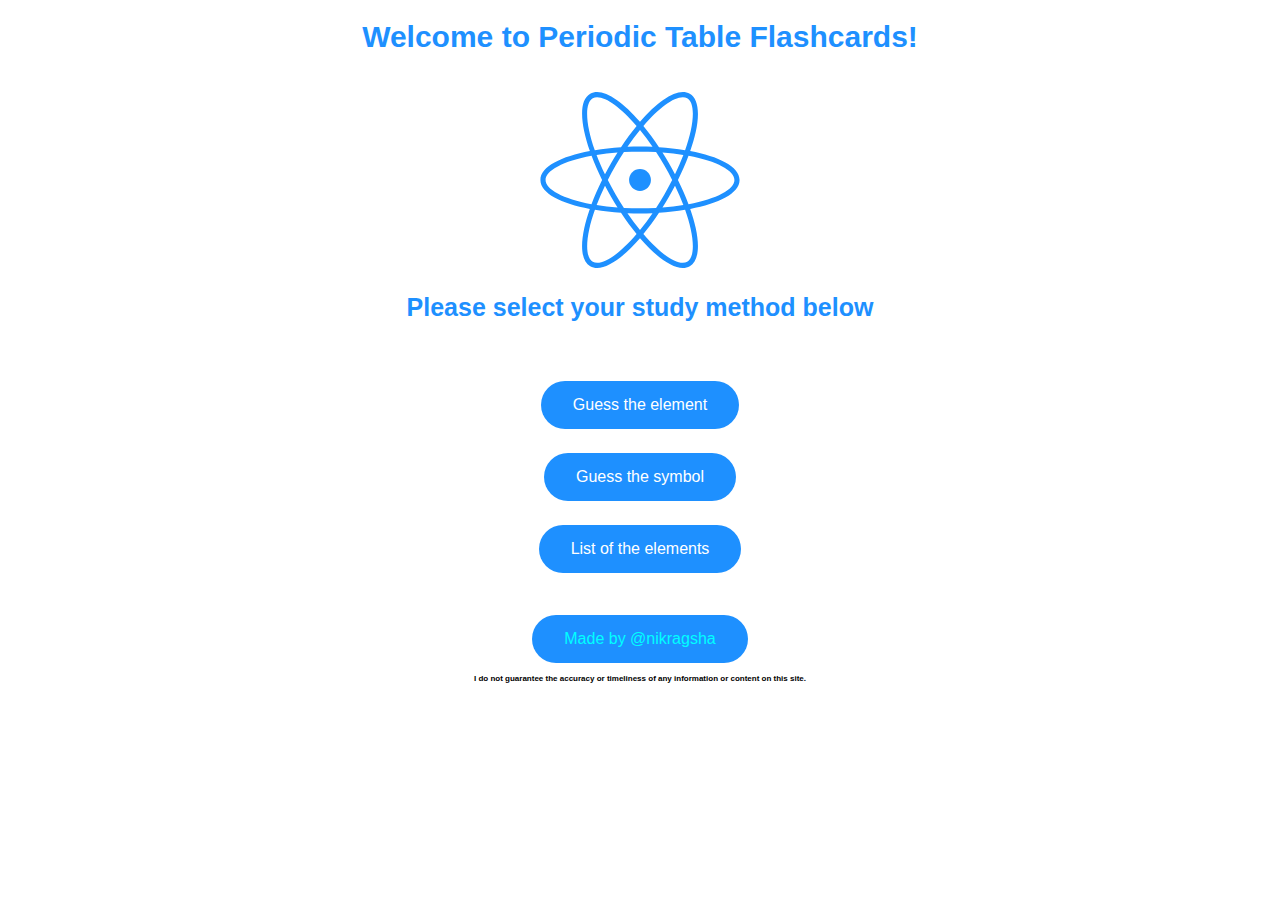
<file: index.html>
<!DOCTYPE html>
<html>
<head>

<title>Periodic Table - Flashcards</title>
<meta name="viewport" content="width=device-width, initial-scale=1">
<link rel="stylesheet" href="style.css">

</head>
<body>
  
<center>

<h1>Welcome to Periodic Table Flashcards!</h1>
<br>
<img src="atom.svg" alt="Atom" width="200" height="176">
<br>
<h2>Please select your study method below</h2>
<br>
<p><a href="/PeriodicTableFlashcards/symbol.html">Guess the element</a></p>
<p><a href="/PeriodicTableFlashcards/element.html">Guess the symbol</a></p>
<p><a href="/PeriodicTableFlashcards/list.html">List of the elements</a></p>

<br>
<a href="https://github.com/nikragsha" style="color:#00FFFF;">Made by @nikragsha</a>
<br>
<h7><b>I do not guarantee the accuracy or timeliness of any information or content on this site.</b></h7>
</center>
</body>
</html>
</file>
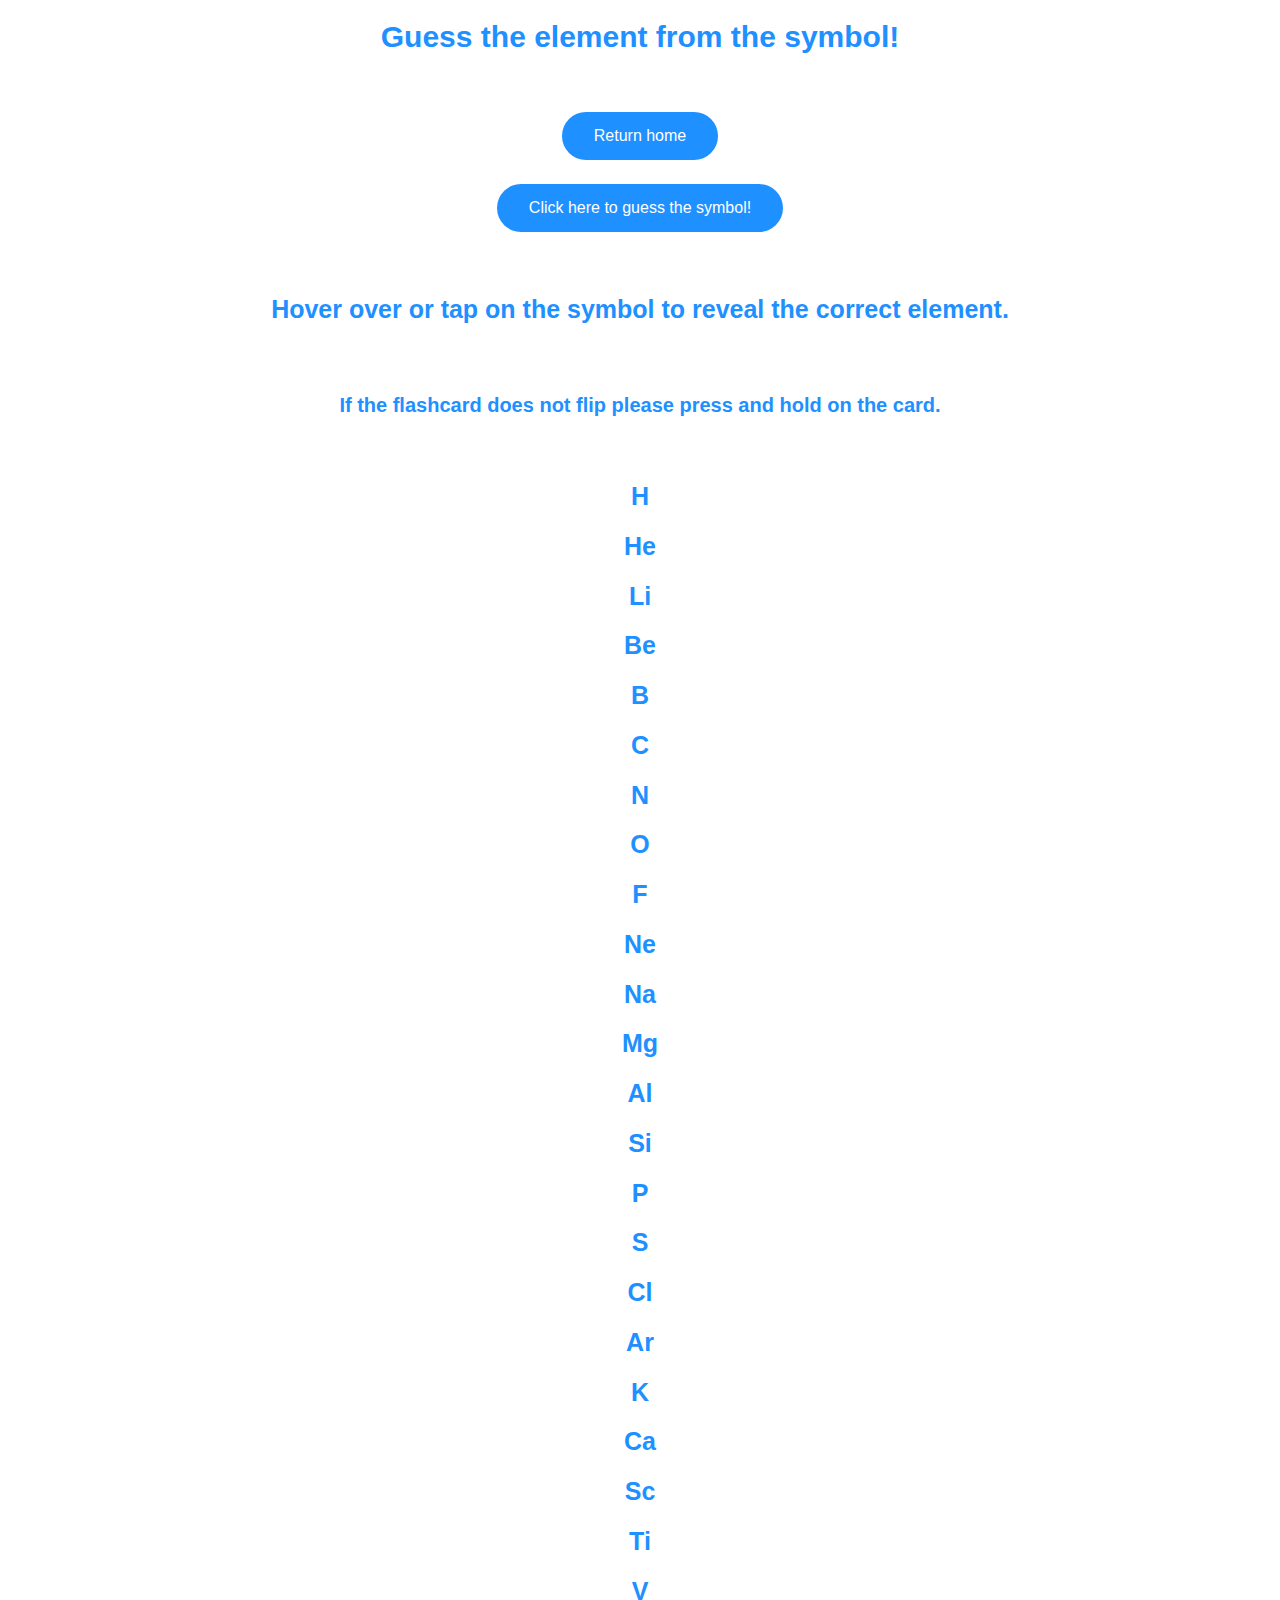
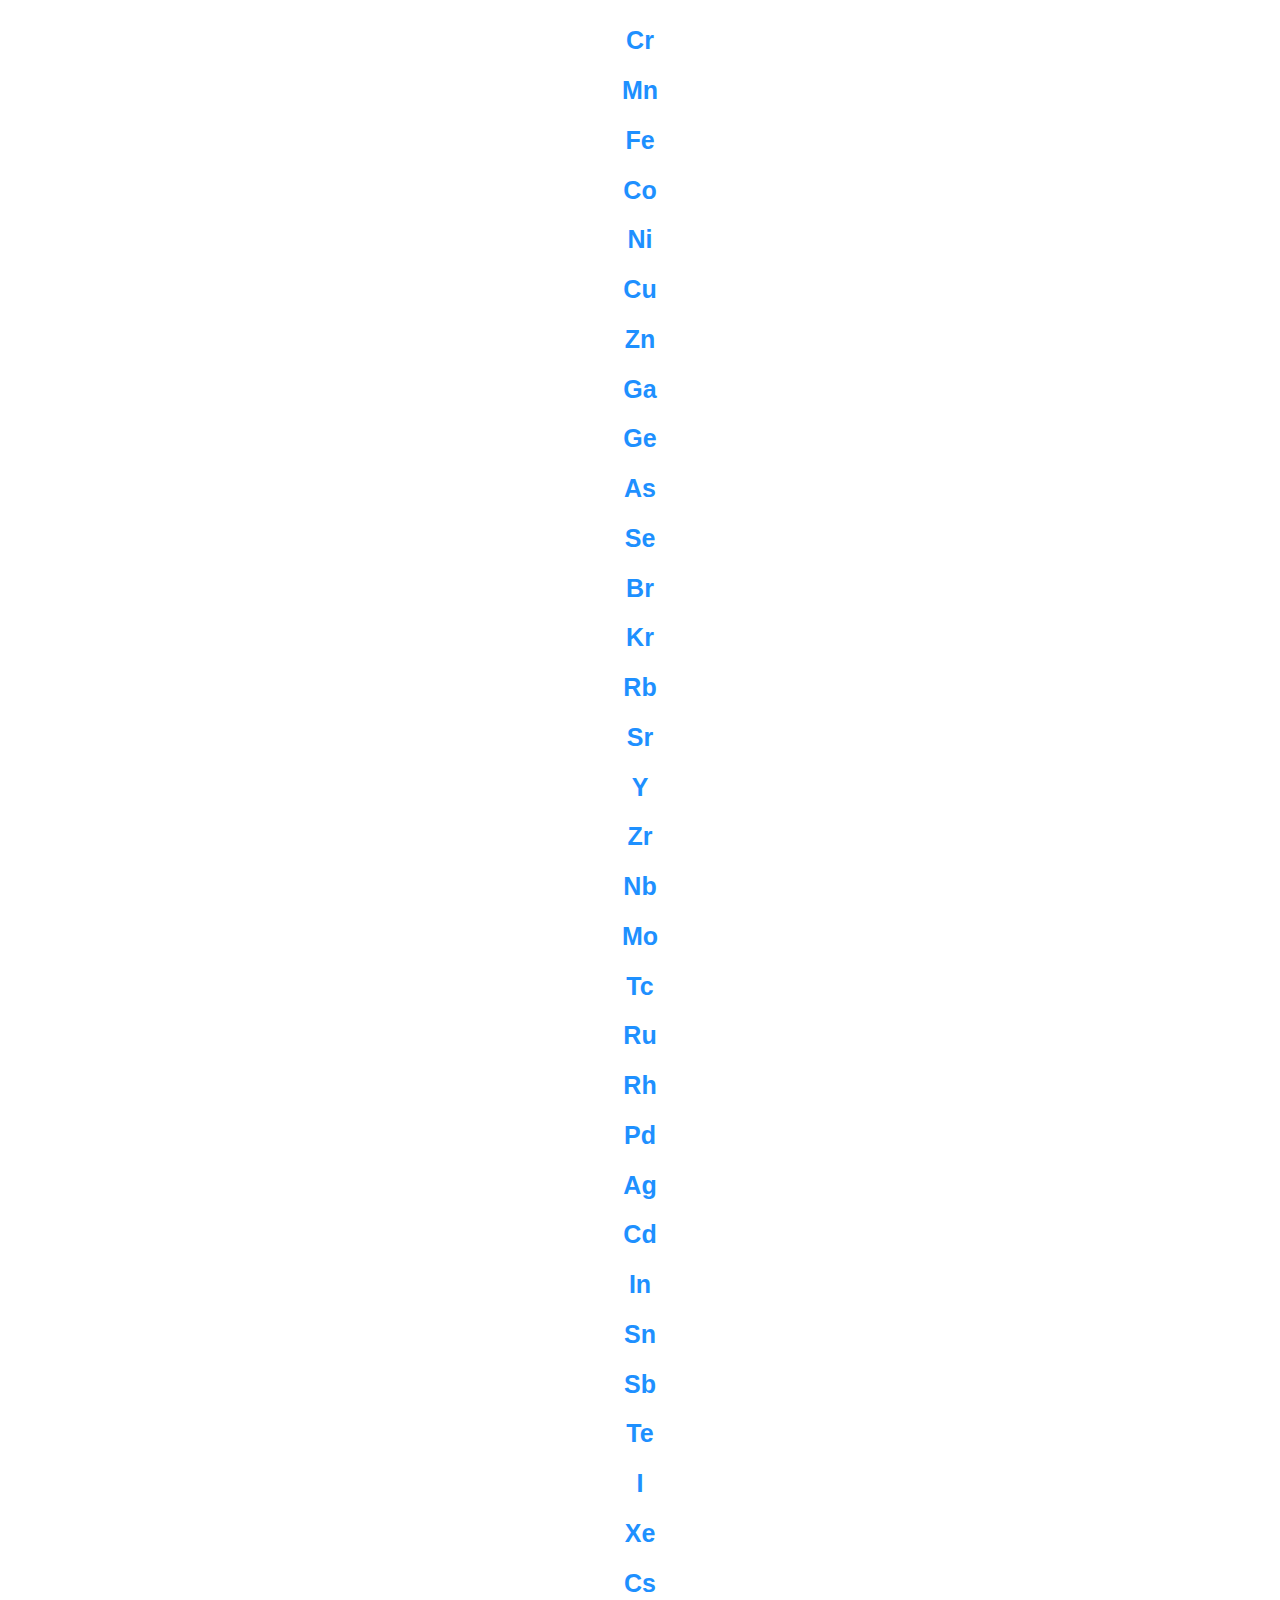
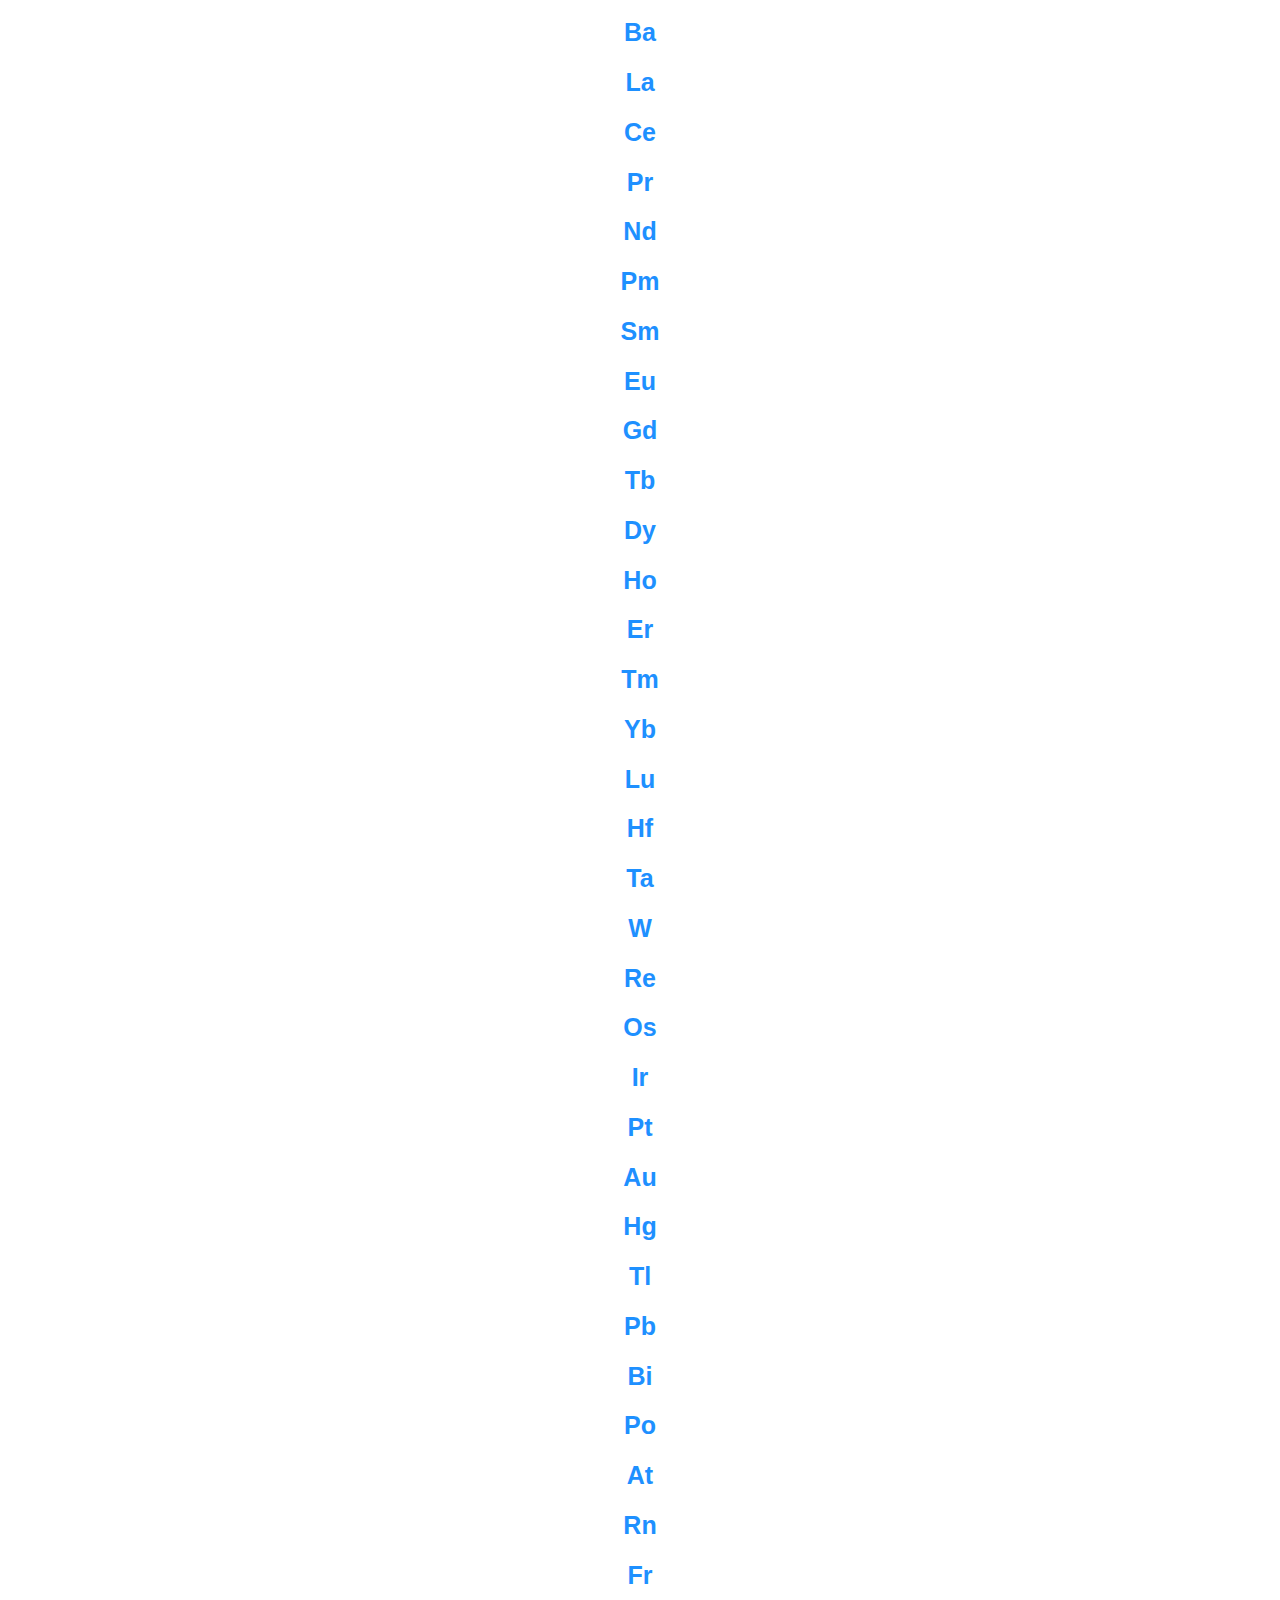
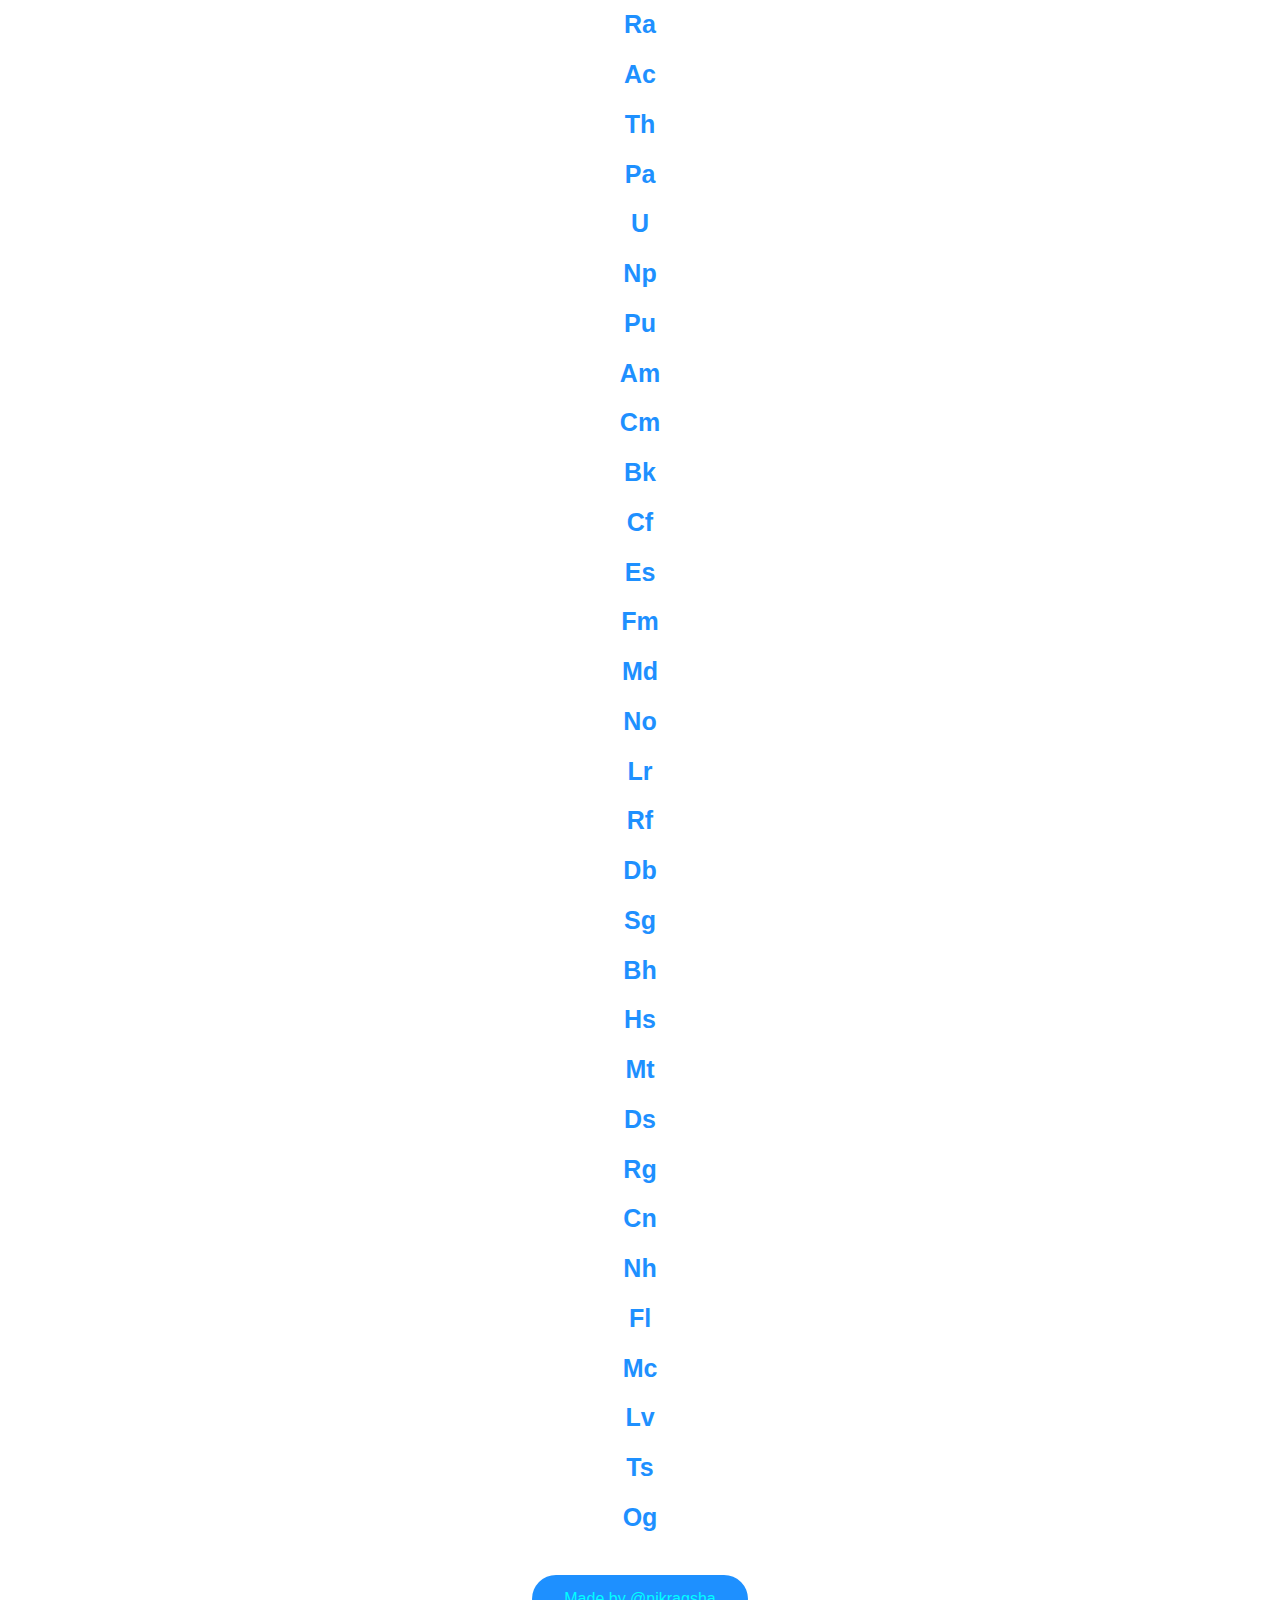
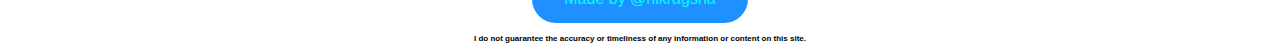
<file: element.html>
<!DOCTYPE html>
<html>
<head>

<title>Periodic Table - Flashcards</title>
<meta name="viewport" content="width=device-width, initial-scale=1">
<link rel="stylesheet" href="style.css">

</head>
<body>
<center>

<h1>Guess the element from the symbol!</h1>
<br>
<p><a href="/PeriodicTableFlashcards/index.html">Return home</a></p>
<p><a href="/PeriodicTableFlashcards/symbol.html">Click here to guess the symbol!</a></p>
<br>
<h3>Hover over or tap on the symbol to reveal the correct element.</h3>
<br>
<h4>If the flashcard does not flip please press and hold on the card.</h4>
<br>
<div class="container">
    <h2>H<h2>
    <div class="overlay">
      <div class="text">Hydrogen</div>
    </div>
   </div>
  
   <div class="container">
    <h2>He<h2>
    <div class="overlay">
      <div class="text">Helium</div>
    </div>
   </div>
  
   <div class="container">
    <h2>Li<h2>
    <div class="overlay">
      <div class="text">Lithium</div>
    </div>
   </div>
  
   <div class="container">
    <h2>Be<h2>
    <div class="overlay">
      <div class="text">Beryllium</div>
    </div>
   </div>
  
   <div class="container">
    <h2>B<h2>
    <div class="overlay">
      <div class="text">Boron</div>
    </div>
   </div>
  
   <div class="container">
    <h2>C<h2>
    <div class="overlay">
      <div class="text">Carbon</div>
    </div>
   </div>
  
   <div class="container">
    <h2>N<h2>
    <div class="overlay">
      <div class="text">Nitrogen</div>
    </div>
   </div>
  
   <div class="container">
    <h2>O<h2>
    <div class="overlay">
      <div class="text">Oxygen</div>
    </div>
   </div>
  
   <div class="container">
    <h2>F<h2>
    <div class="overlay">
      <div class="text">Fluorine</div>
    </div>
   </div>
  
   <div class="container">
    <h2>Ne<h2>
    <div class="overlay">
      <div class="text">Neon</div>
    </div>
   </div>
  
   <div class="container">
    <h2>Na<h2>
    <div class="overlay">
      <div class="text">Sodium</div>
    </div>
   </div>
  
   <div class="container">
    <h2>Mg<h2>
    <div class="overlay">
      <div class="text">Magnesium</div>
    </div>
   </div>
  
   <div class="container">
    <h2>Al<h2>
    <div class="overlay">
      <div class="text">Aluminum</div>
    </div>
   </div>
  
   <div class="container">
    <h2>Si<h2>
    <div class="overlay">
      <div class="text">Silicon</div>
    </div>
   </div>
  
   <div class="container">
    <h2>P<h2>
    <div class="overlay">
      <div class="text">Phosphorus</div>
    </div>
   </div>
  
   <div class="container">
    <h2>S<h2>
    <div class="overlay">
      <div class="text">Sulfur</div>
    </div>
   </div>

   <div class="container">
    <h2>Cl<h2>
    <div class="overlay">
      <div class="text">Chlorine</div>
    </div>
   </div>
  
   <div class="container">
    <h2>Ar<h2>
    <div class="overlay">
      <div class="text">Argon</div>
    </div>
   </div>
  
   <div class="container">
    <h2>K<h2>
    <div class="overlay">
      <div class="text">Potassium</div>
    </div>
   </div>
  
   <div class="container">
    <h2>Ca<h2>
    <div class="overlay">
      <div class="text">Calcium</div>
    </div>
   </div>
  
   <div class="container">
    <h2>Sc<h2>
    <div class="overlay">
      <div class="text">Scandium</div>
    </div>
   </div>
  
   <div class="container">
    <h2>Ti<h2>
    <div class="overlay">
      <div class="text">Titanium</div>
    </div>
   </div>
  
   <div class="container">
    <h2>V<h2>
    <div class="overlay">
      <div class="text">Vanadium</div>
    </div>
   </div>
  
   <div class="container">
    <h2>Cr<h2>
    <div class="overlay">
      <div class="text">Chromium</div>
    </div>
   </div>
  
   <div class="container">
    <h2>Mn<h2>
    <div class="overlay">
      <div class="text">Manganese</div>
    </div>
   </div>
  
   <div class="container">
    <h2>Fe<h2>
    <div class="overlay">
      <div class="text">Iron</div>
    </div>
   </div>
  
   <div class="container">
    <h2>Co<h2>
    <div class="overlay">
      <div class="text">Cobalt</div>
    </div>
   </div>
  
   <div class="container">
    <h2>Ni<h2>
    <div class="overlay">
      <div class="text">Nickel</div>
    </div>
   </div>
  
   <div class="container">
    <h2>Cu<h2>
    <div class="overlay">
      <div class="text">Copper</div>
    </div>
   </div>
  
   <div class="container">
    <h2>Zn<h2>
    <div class="overlay">
      <div class="text">Zinc</div>
    </div>
   </div>
  
   <div class="container">
    <h2>Ga<h2>
    <div class="overlay">
      <div class="text">Gallium</div>
    </div>
   </div>
  
   <div class="container">
    <h2>Ge<h2>
    <div class="overlay">
      <div class="text">Germanium</div>
    </div>
   </div>
  
   <div class="container">
    <h2>As<h2>
    <div class="overlay">
      <div class="text">Arsenic</div>
    </div>
   </div>
  
   <div class="container">
    <h2>Se<h2>
    <div class="overlay">
      <div class="text">Selenium</div>
    </div>
   </div>
  
   <div class="container">
    <h2>Br<h2>
    <div class="overlay">
      <div class="text">Bromine</div>
    </div>
   </div>
  
   <div class="container">
    <h2>Kr<h2>
    <div class="overlay">
      <div class="text">Krypton</div>
    </div>
   </div>
  
   <div class="container">
    <h2>Rb<h2>
    <div class="overlay">
      <div class="text">Rubidium</div>
    </div>
   </div>
  
   <div class="container">
    <h2>Sr<h2>
    <div class="overlay">
      <div class="text">Strontium</div>
    </div>
   </div>
  
   <div class="container">
    <h2>Y<h2>
    <div class="overlay">
      <div class="text">Yttrium</div>
    </div>
   </div>
  
   <div class="container">
    <h2>Zr<h2>
    <div class="overlay">
      <div class="text">Zirconium</div>
    </div>
   </div>
  
   <div class="container">
    <h2>Nb<h2>
    <div class="overlay">
      <div class="text">Niobium</div>
    </div>
   </div>
  
   <div class="container">
    <h2>Mo<h2>
    <div class="overlay">
      <div class="text">Molybdenum</div>
    </div>
   </div>
  
   <div class="container">
    <h2>Tc<h2>
    <div class="overlay">
      <div class="text">Technetium</div>
    </div>
   </div>
  
   <div class="container">
    <h2>Ru<h2>
    <div class="overlay">
      <div class="text">Ruthenium</div>
    </div>
   </div>
  
   <div class="container">
    <h2>Rh<h2>
    <div class="overlay">
      <div class="text">Rhodium</div>
    </div>
   </div>
  
   <div class="container">
    <h2>Pd<h2>
    <div class="overlay">
      <div class="text">Palladium</div>
    </div>
   </div>
  
   <div class="container">
    <h2>Ag<h2>
    <div class="overlay">
      <div class="text">Silver</div>
    </div>
   </div>
  
   <div class="container">
    <h2>Cd<h2>
    <div class="overlay">
      <div class="text">Cadmium</div>
    </div>
   </div>
  
   <div class="container">
    <h2>In<h2>
    <div class="overlay">
      <div class="text">Indium</div>
    </div>
   </div>
  
   <div class="container">
    <h2>Sn<h2>
    <div class="overlay">
      <div class="text">Tin</div>
    </div>
   </div>
  
   <div class="container">
    <h2>Sb<h2>
    <div class="overlay">
      <div class="text">Antimony</div>
    </div>
   </div>
  
   <div class="container">
    <h2>Te<h2>
    <div class="overlay">
      <div class="text">Tellurium</div>
    </div>
   </div>
  
   <div class="container">
    <h2>I<h2>
    <div class="overlay">
      <div class="text">Iodine</div>
    </div>
   </div>
  
   <div class="container">
    <h2>Xe<h2>
    <div class="overlay">
      <div class="text">Xenon</div>
    </div>
   </div>
  
   <div class="container">
    <h2>Cs<h2>
    <div class="overlay">
      <div class="text">Cesium</div>
    </div>
   </div>
  
   <div class="container">
    <h2>Ba<h2>
    <div class="overlay">
      <div class="text">Barium</div>
    </div>
   </div>
  
   <div class="container">
    <h2>La<h2>
    <div class="overlay">
      <div class="text">Lanthanum</div>
    </div>
   </div>
  
   <div class="container">
    <h2>Ce<h2>
    <div class="overlay">
      <div class="text">Cerium</div>
    </div>
   </div>
  
   <div class="container">
    <h2>Pr<h2>
    <div class="overlay">
      <div class="text">Praseodymium</div>
    </div>
   </div>
  
   <div class="container">
    <h2>Nd<h2>
    <div class="overlay">
      <div class="text">Neodymium</div>
    </div>
   </div>
  
   <div class="container">
    <h2>Pm<h2>
    <div class="overlay">
      <div class="text">Promethium</div>
    </div>
   </div>
  
   <div class="container">
    <h2>Sm<h2>
    <div class="overlay">
      <div class="text">Samarium</div>
    </div>
   </div>
  
   <div class="container">
    <h2>Eu<h2>
    <div class="overlay">
      <div class="text">Europium</div>
    </div>
   </div>
  
   <div class="container">
    <h2>Gd<h2>
    <div class="overlay">
      <div class="text">Gadolinium</div>
    </div>
   </div>
  
   <div class="container">
    <h2>Tb<h2>
    <div class="overlay">
      <div class="text">Terbium</div>
    </div>
   </div>
  
   <div class="container">
    <h2>Dy<h2>
    <div class="overlay">
      <div class="text">Dysprosium</div>
    </div>
   </div>
  
   <div class="container">
    <h2>Ho<h2>
    <div class="overlay">
      <div class="text">Holmium</div>
    </div>
   </div>
  
   <div class="container">
    <h2>Er<h2>
    <div class="overlay">
      <div class="text">Erbium</div>
    </div>
   </div>
  
   <div class="container">
    <h2>Tm<h2>
    <div class="overlay">
      <div class="text">Thulium</div>
    </div>
   </div>
  
   <div class="container">
    <h2>Yb<h2>
    <div class="overlay">
      <div class="text">Ytterbium</div>
    </div>
   </div>
  
   <div class="container">
    <h2>Lu<h2>
    <div class="overlay">
      <div class="text">Lutetium</div>
    </div>
   </div>
  
   <div class="container">
    <h2>Hf<h2>
    <div class="overlay">
      <div class="text">Hafnium</div>
    </div>
   </div>
  
   <div class="container">
    <h2>Ta<h2>
    <div class="overlay">
      <div class="text">Tantalum</div>
    </div>
   </div>
  
   <div class="container">
    <h2>W<h2>
    <div class="overlay">
      <div class="text">Tungsten</div>
    </div>
   </div>
  
   <div class="container">
    <h2>Re<h2>
    <div class="overlay">
      <div class="text">Rhenium</div>
    </div>
   </div>
  
   <div class="container">
    <h2>Os<h2>
    <div class="overlay">
      <div class="text">Osmium</div>
    </div>
   </div>
  
   <div class="container">
    <h2>Ir<h2>
    <div class="overlay">
      <div class="text">Iridium</div>
    </div>
   </div>
  
   <div class="container">
    <h2>Pt<h2>
    <div class="overlay">
      <div class="text">Platinum</div>
    </div>
   </div>
  
   <div class="container">
    <h2>Au<h2>
    <div class="overlay">
      <div class="text">Gold</div>
    </div>
   </div>
  
   <div class="container">
    <h2>Hg<h2>
    <div class="overlay">
      <div class="text">Mercury</div>
    </div>
   </div>
  
   <div class="container">
    <h2>Tl<h2>
    <div class="overlay">
      <div class="text">Thallium</div>
    </div>
   </div>
  
   <div class="container">
    <h2>Pb<h2>
    <div class="overlay">
      <div class="text">Lead</div>
    </div>
   </div>
  
   <div class="container">
    <h2>Bi<h2>
    <div class="overlay">
      <div class="text">Bismuth</div>
    </div>
   </div>
  
   <div class="container">
    <h2>Po<h2>
    <div class="overlay">
      <div class="text">Polonium</div>
    </div>
   </div>
  
   <div class="container">
    <h2>At<h2>
    <div class="overlay">
      <div class="text">Astatine</div>
    </div>
   </div>
  
   <div class="container">
    <h2>Rn<h2>
    <div class="overlay">
      <div class="text">Radon</div>
    </div>
   </div>
  
   <div class="container">
    <h2>Fr<h2>
    <div class="overlay">
      <div class="text">Francium</div>
    </div>
   </div>
  
   <div class="container">
    <h2>Ra<h2>
    <div class="overlay">
      <div class="text">Radium</div>
    </div>
   </div>
  
   <div class="container">
    <h2>Ac<h2>
    <div class="overlay">
      <div class="text">Actinium</div>
    </div>
   </div>
  
   <div class="container">
    <h2>Th<h2>
    <div class="overlay">
      <div class="text">Thorium</div>
    </div>
   </div>
  
   <div class="container">
    <h2>Pa<h2>
    <div class="overlay">
      <div class="text">Protactinium</div>
    </div>
   </div>
  
   <div class="container">
    <h2>U<h2>
    <div class="overlay">
      <div class="text">Uranium</div>
    </div>
   </div>
  
   <div class="container">
    <h2>Np<h2>
    <div class="overlay">
      <div class="text">Neptunium</div>
    </div>
   </div>
  
   <div class="container">
    <h2>Pu<h2>
    <div class="overlay">
      <div class="text">Plutonium</div>
    </div>
   </div>
  
   <div class="container">
    <h2>Am<h2>
    <div class="overlay">
      <div class="text">Americium</div>
    </div>
   </div>
  
   <div class="container">
    <h2>Cm<h2>
    <div class="overlay">
      <div class="text">Curium</div>
    </div>
   </div>
  
   <div class="container">
    <h2>Bk<h2>
    <div class="overlay">
      <div class="text">Berkelium</div>
    </div>
   </div>
  
   <div class="container">
    <h2>Cf<h2>
    <div class="overlay">
      <div class="text">Californium</div>
    </div>
   </div>
  
   <div class="container">
    <h2>Es<h2>
    <div class="overlay">
      <div class="text">Einsteinium</div>
    </div>
   </div>
  
   <div class="container">
    <h2>Fm<h2>
    <div class="overlay">
      <div class="text">Fermium</div>
    </div>
   </div>
  
   <div class="container">
    <h2>Md<h2>
    <div class="overlay">
      <div class="text">Mendelevium</div>
    </div>
   </div>
  
   <div class="container">
    <h2>No<h2>
    <div class="overlay">
      <div class="text">Nobelium</div>
    </div>
   </div>
  
   <div class="container">
    <h2>Lr<h2>
    <div class="overlay">
      <div class="text">Lawrencium</div>
    </div>
   </div>
  
   <div class="container">
    <h2>Rf<h2>
    <div class="overlay">
      <div class="text">Rutherfordium</div>
    </div>
   </div>
  
   <div class="container">
    <h2>Db<h2>
    <div class="overlay">
      <div class="text">Dubnium</div>
    </div>
   </div>
  
   <div class="container">
    <h2>Sg<h2>
    <div class="overlay">
      <div class="text">Seaborgium</div>
    </div>
   </div>
  
   <div class="container">
    <h2>Bh<h2>
    <div class="overlay">
      <div class="text">Bohrium</div>
    </div>
   </div>
  
   <div class="container">
    <h2>Hs<h2>
    <div class="overlay">
      <div class="text">Hassium</div>
    </div>
   </div>
  
   <div class="container">
    <h2>Mt<h2>
    <div class="overlay">
      <div class="text">Meitnerium</div>
    </div>
   </div>
  
   <div class="container">
    <h2>Ds<h2>
    <div class="overlay">
      <div class="text">Darmstadtium</div>
    </div>
   </div>
  
   <div class="container">
    <h2>Rg<h2>
    <div class="overlay">
      <div class="text">Roentgenium
      </div>
    </div>
   </div>
  
   <div class="container">
    <h2>Cn<h2>
    <div class="overlay">
      <div class="text">Copernicium</div>
    </div>
   </div>
  
   <div class="container">
    <h2>Nh<h2>
    <div class="overlay">
      <div class="text">Nihonium</div>
    </div>
   </div>
  
   <div class="container">
    <h2>Fl<h2>
    <div class="overlay">
      <div class="text">Flerovium</div>
    </div>
   </div>
  
   <div class="container">
    <h2>Mc<h2>
    <div class="overlay">
      <div class="text">Moscovium</div>
    </div>
   </div>
  
   <div class="container">
    <h2>Lv<h2>
    <div class="overlay">
      <div class="text">Livermorium</div>
    </div>
   </div>
  
   <div class="container">
    <h2>Ts<h2>
    <div class="overlay">
      <div class="text">Tennessine</div>
    </div>
   </div>
  
   <div class="container">
    <h2>Og<h2>
    <div class="overlay">
      <div class="text">Oganesson</div>
    </div>
   </div>
  
<br>
<a href="https://github.com/nikragsha" style="color:#00FFFF;">Made by @nikragsha</a>
<br>
<h7><b>I do not guarantee the accuracy or timeliness of any information or content on this site.</b></h7>
</center>
</body>
</html>
</file>
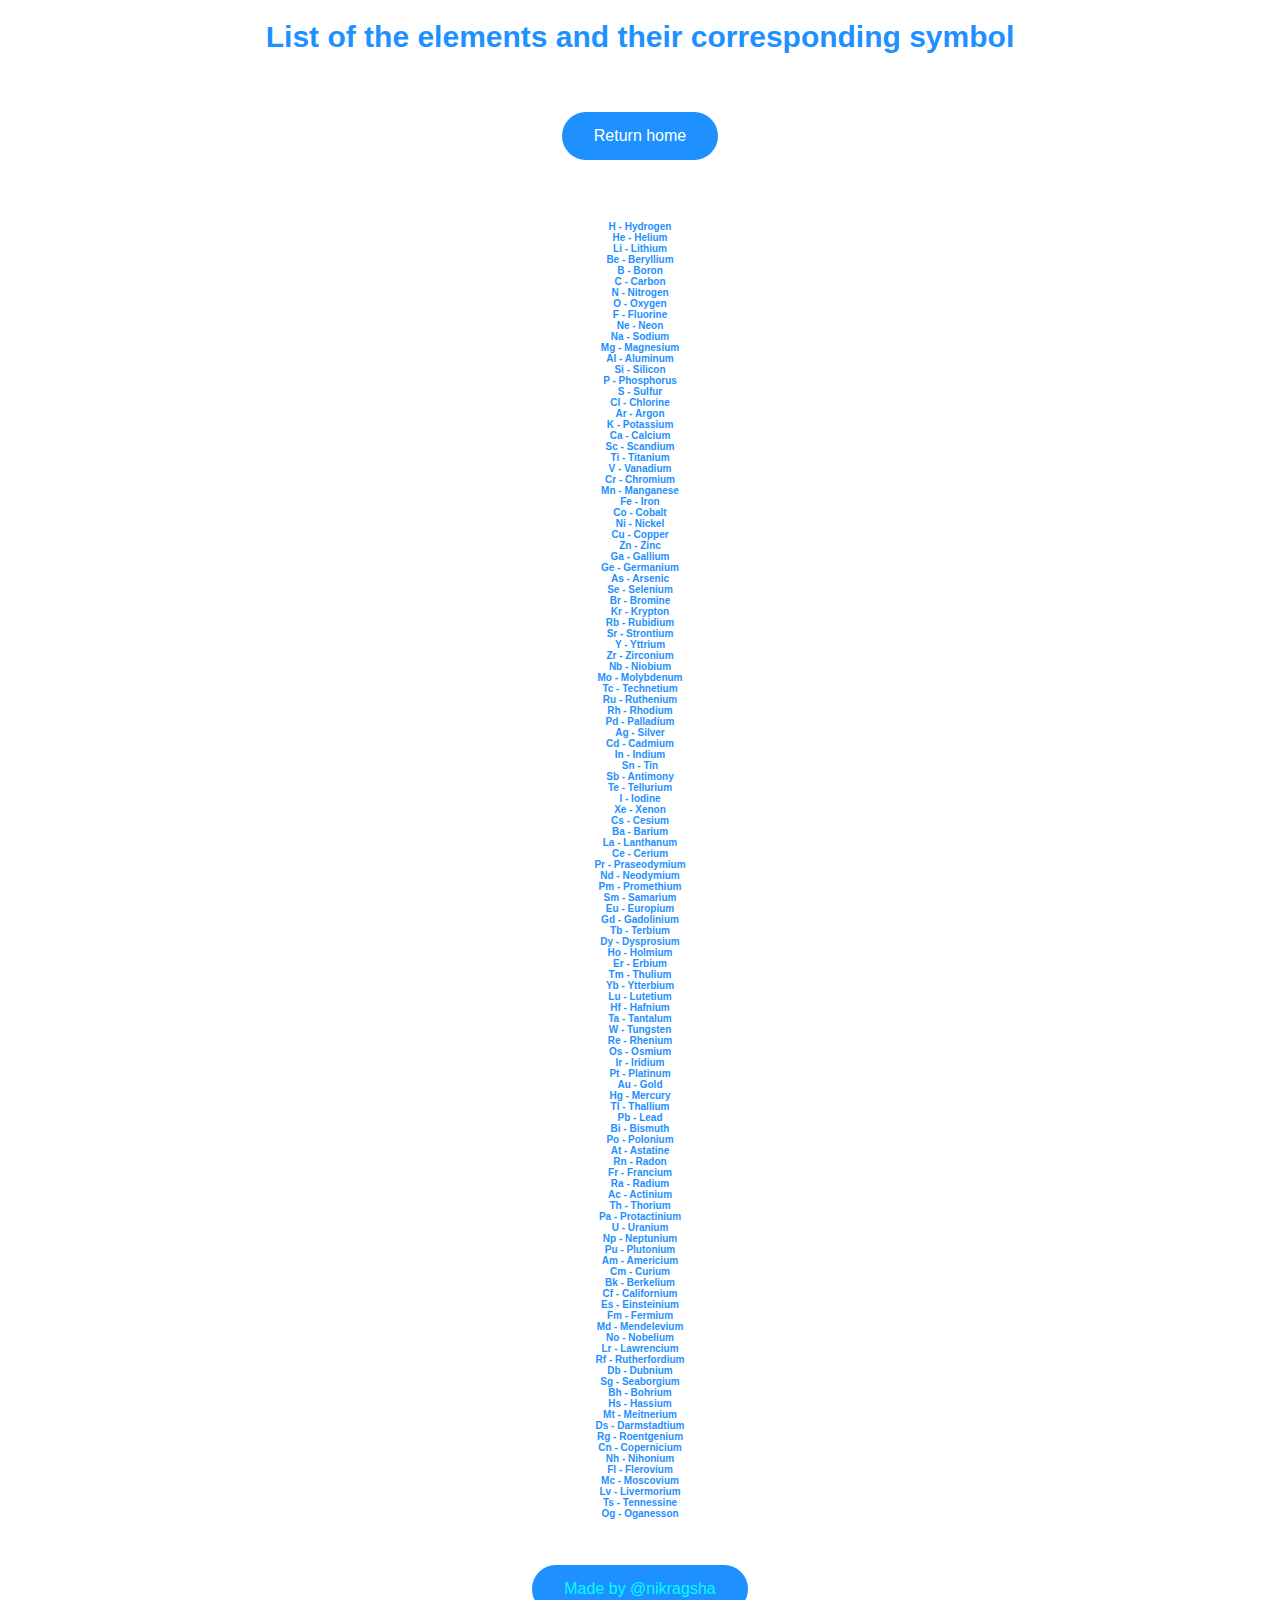
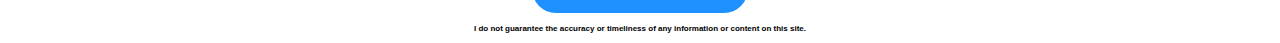
<file: list.html>
<!DOCTYPE html>
<html>
<head>

<title>Periodic Table - Flashcards</title>
<meta name="viewport" content="width=device-width, initial-scale=1">
<link rel="stylesheet" href="style.css">

</head>
<body>
<center>

<h1>List of the elements and their corresponding symbol</h1>
<br>
<p><a href="/PeriodicTableFlashcards/index.html">Return home</a></p>
<br>
<h6>
    H - Hydrogen
    <br>
    He - Helium
    <br>
    Li - Lithium
    <br>
    Be - Beryllium
    <br>
    B - Boron
    <br>
    C - Carbon
    <br>
    N - Nitrogen
    <br>
    O - Oxygen
    <br>
    F - Fluorine
    <br>
    Ne - Neon
    <br>
    Na - Sodium
    <br>
    Mg - Magnesium
    <br>
    Al - Aluminum
    <br>
    Si - Silicon
    <br>
    P - Phosphorus
    <br>
    S - Sulfur
    <br>
    Cl - Chlorine
    <br>
    Ar - Argon
    <br>
    K - Potassium
    <br>
    Ca - Calcium
    <br>
    Sc - Scandium
    <br>
    Ti - Titanium
    <br>
    V - Vanadium
    <br>
    Cr - Chromium
    <br>
    Mn - Manganese
    <br>
    Fe - Iron
    <br>
    Co - Cobalt
    <br>
    Ni - Nickel
    <br>
    Cu - Copper
    <br>
    Zn - Zinc
    <br>
    Ga - Gallium
    <br>
    Ge - Germanium
    <br>
    As - Arsenic
    <br>
    Se - Selenium
    <br>
    Br - Bromine
    <br>
    Kr - Krypton
    <br>
    Rb - Rubidium
    <br>
    Sr - Strontium
    <br>
    Y - Yttrium
    <br>
    Zr - Zirconium
    <br>
    Nb - Niobium
    <br>
    Mo - Molybdenum
    <br>
    Tc - Technetium
    <br>
    Ru - Ruthenium
    <br>
    Rh - Rhodium
    <br>
    Pd - Palladium
    <br>
    Ag - Silver
    <br>
    Cd - Cadmium
    <br>
    In - Indium
    <br>
    Sn - Tin
    <br>
    Sb - Antimony
    <br>
    Te - Tellurium
    <br>
    I - Iodine
    <br>
    Xe - Xenon
    <br>
    Cs - Cesium
    <br>
    Ba - Barium
    <br>
    La - Lanthanum
    <br>
    Ce - Cerium
    <br>
    Pr - Praseodymium
    <br>
    Nd - Neodymium
    <br>
    Pm - Promethium
    <br>
    Sm - Samarium
    <br>
    Eu - Europium
    <br>
    Gd - Gadolinium
    <br>
    Tb - Terbium
    <br>
    Dy - Dysprosium
    <br>
    Ho - Holmium
    <br>
    Er - Erbium
    <br>
    Tm - Thulium
    <br>
    Yb - Ytterbium
    <br>
    Lu - Lutetium
    <br>
    Hf - Hafnium
    <br>
    Ta - Tantalum
    <br>
    W - Tungsten
    <br>
    Re - Rhenium
    <br>
    Os - Osmium
    <br>
    Ir - Iridium
    <br>
    Pt - Platinum
    <br>
    Au - Gold
    <br>
    Hg - Mercury
    <br>
    Tl - Thallium
    <br>
    Pb - Lead
    <br>
    Bi - Bismuth
    <br>
    Po - Polonium
    <br>
    At - Astatine
    <br>
    Rn - Radon
    <br>
    Fr - Francium
    <br>
    Ra - Radium
    <br>
    Ac - Actinium
    <br>
    Th - Thorium
    <br>
    Pa - Protactinium
    <br>
    U - Uranium
    <br>
    Np - Neptunium
    <br>
    Pu - Plutonium
    <br>
    Am - Americium
    <br>
    Cm - Curium
    <br>
    Bk - Berkelium
    <br>
    Cf - Californium
    <br>
    Es - Einsteinium
    <br>
    Fm - Fermium
    <br>
    Md - Mendelevium
    <br>
    No - Nobelium
    <br>
    Lr - Lawrencium
    <br>
    Rf - Rutherfordium
    <br>
    Db - Dubnium
    <br>
    Sg - Seaborgium
    <br>
    Bh - Bohrium
    <br>
    Hs - Hassium
    <br>
    Mt - Meitnerium
    <br>
    Ds - Darmstadtium
    <br>
    Rg - Roentgenium
    <br>
    Cn - Copernicium
    <br>
    Nh - Nihonium
    <br>
    Fl - Flerovium
    <br>
    Mc - Moscovium
    <br>
    Lv - Livermorium
    <br>
    Ts - Tennessine
    <br>
    Og - Oganesson
</h6>

<br>
<a href="https://github.com/nikragsha" style="color:#00FFFF;">Made by @nikragsha</a>
<br>
<h7><b>I do not guarantee the accuracy or timeliness of any information or content on this site.</b></h7>
</center>
</body>
</html>
</file>
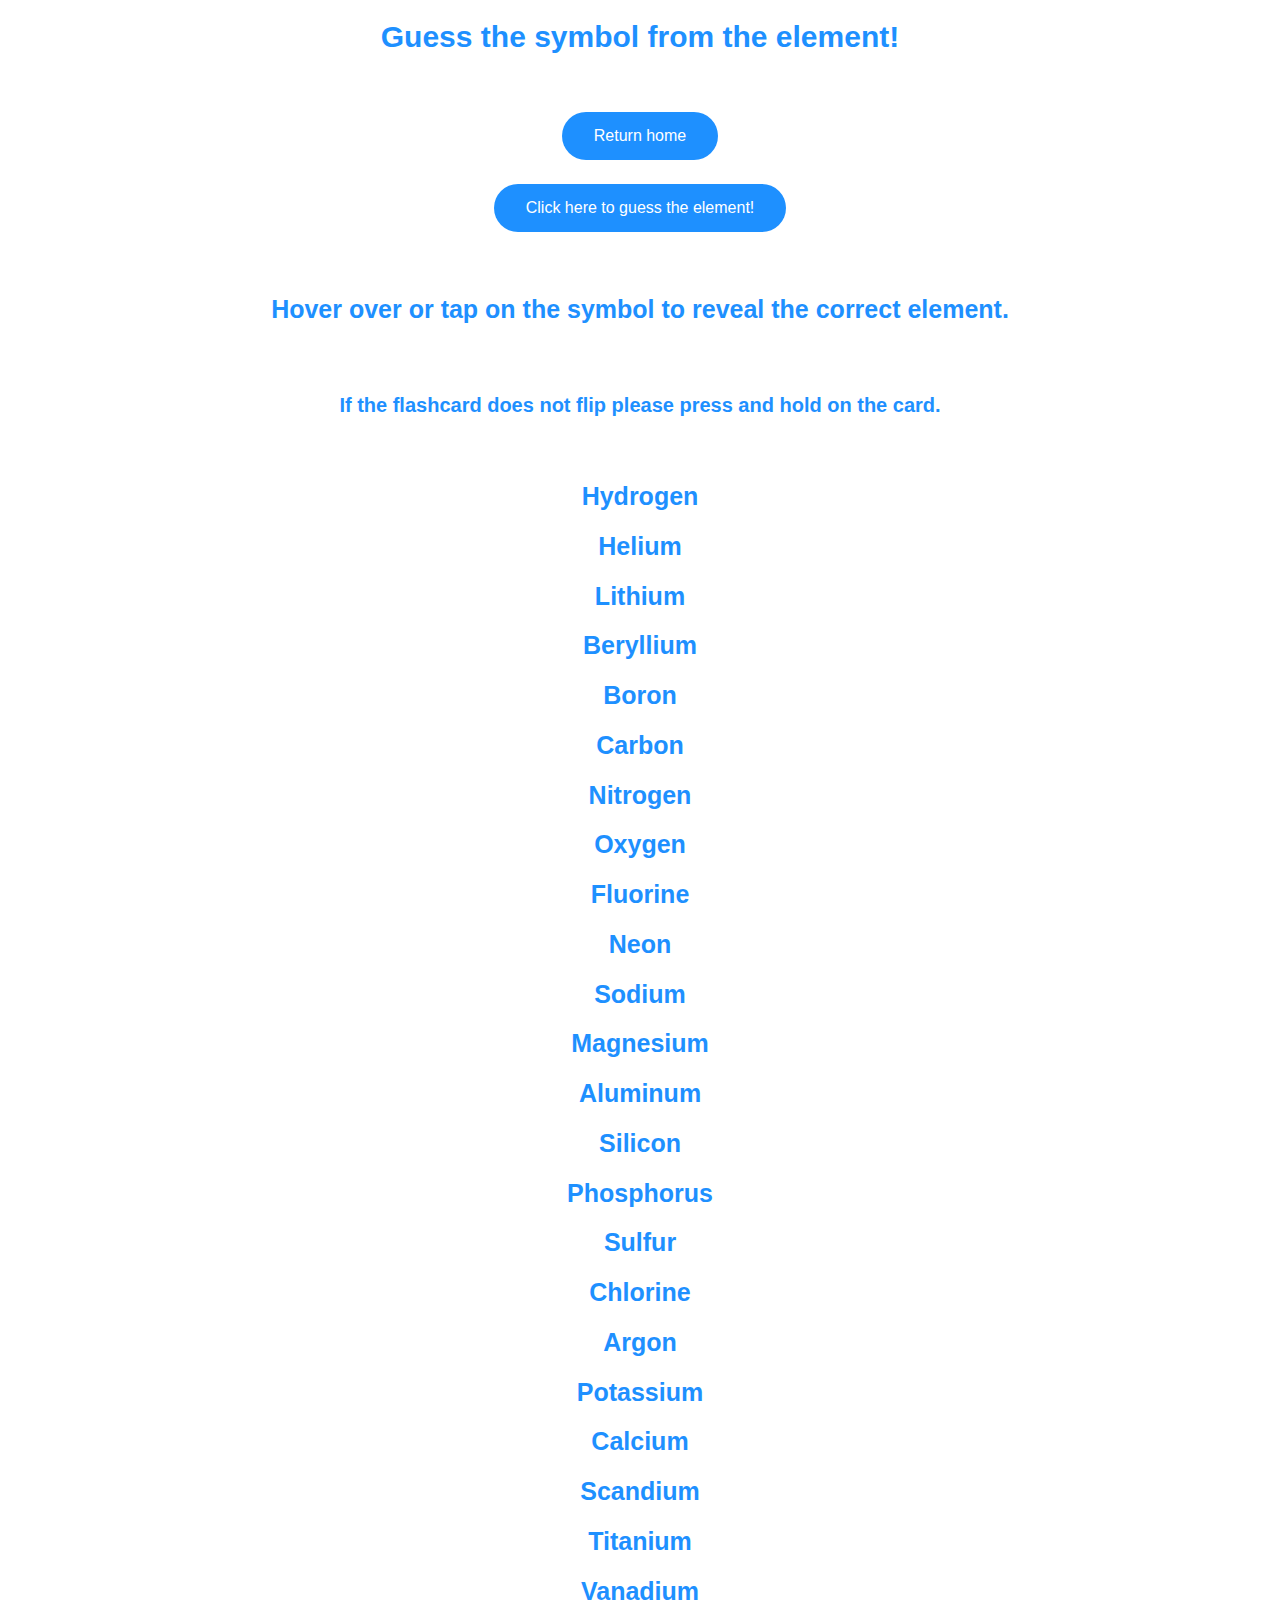
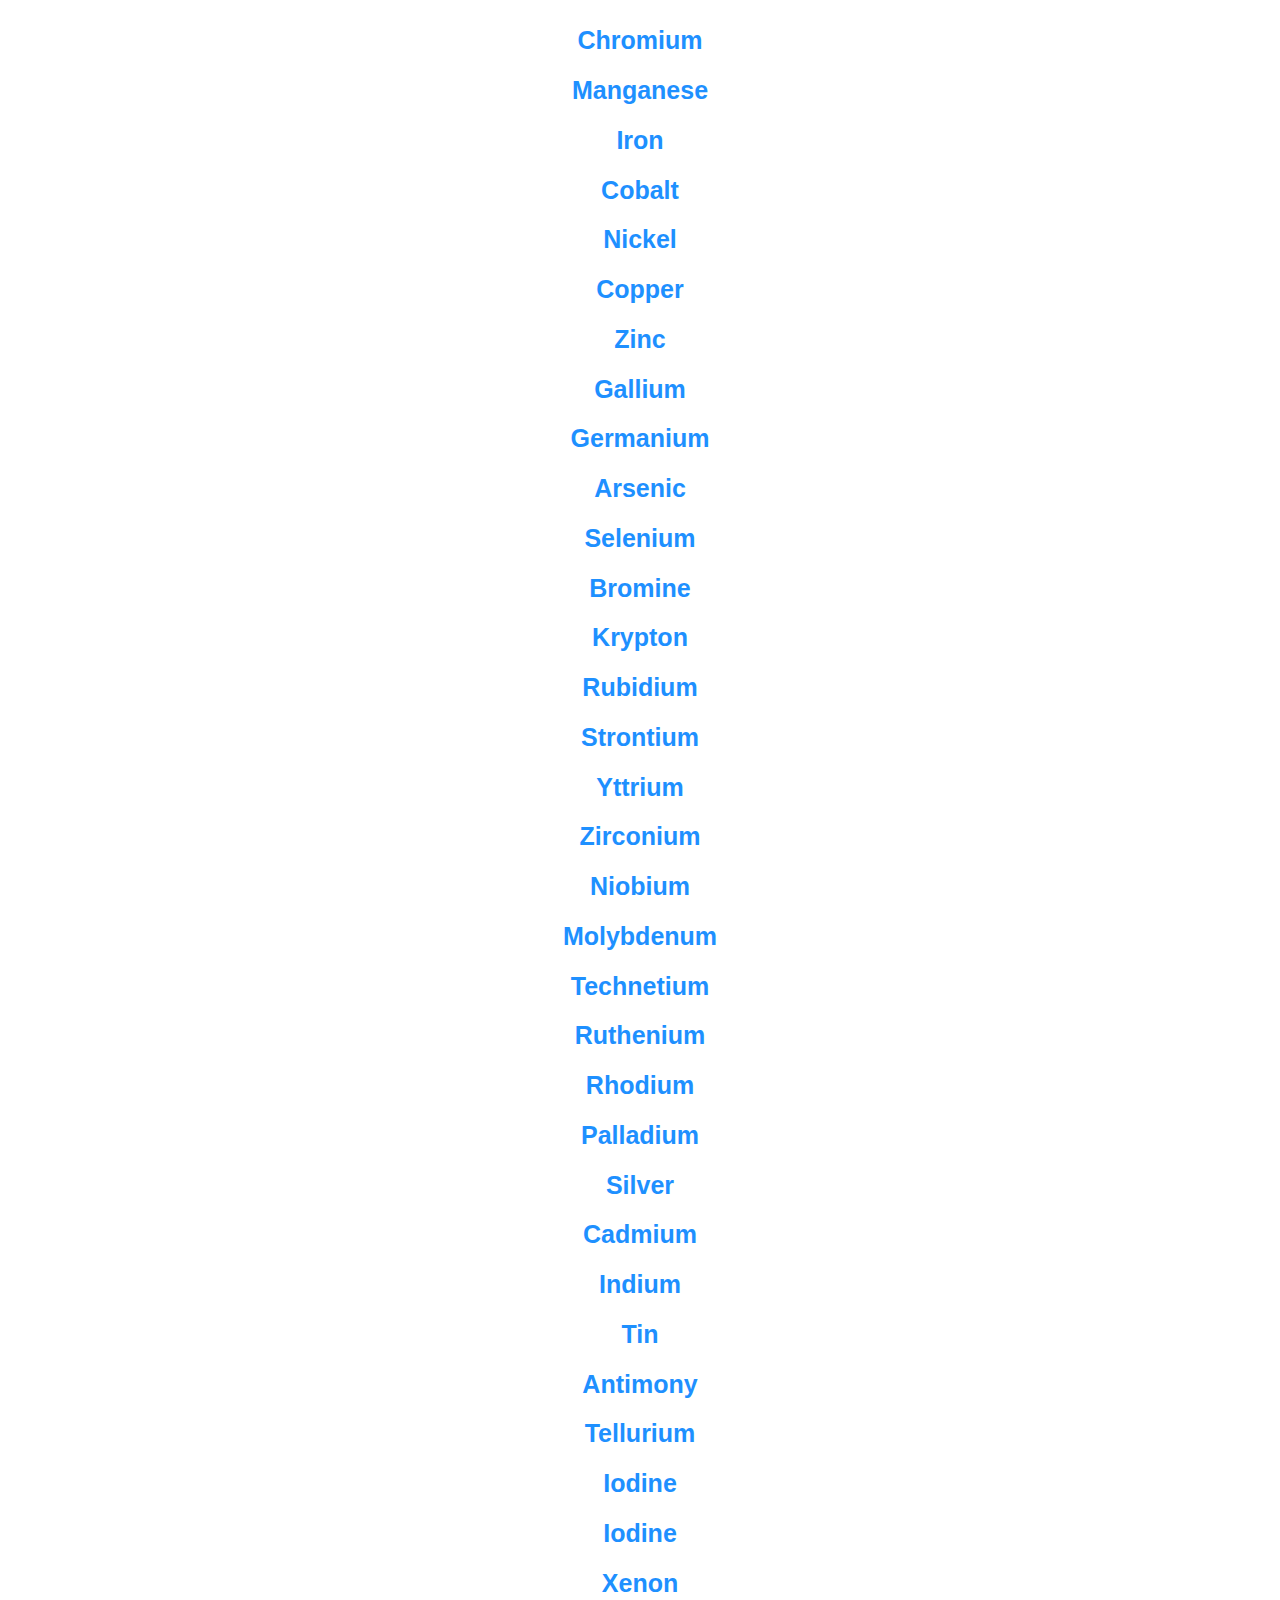
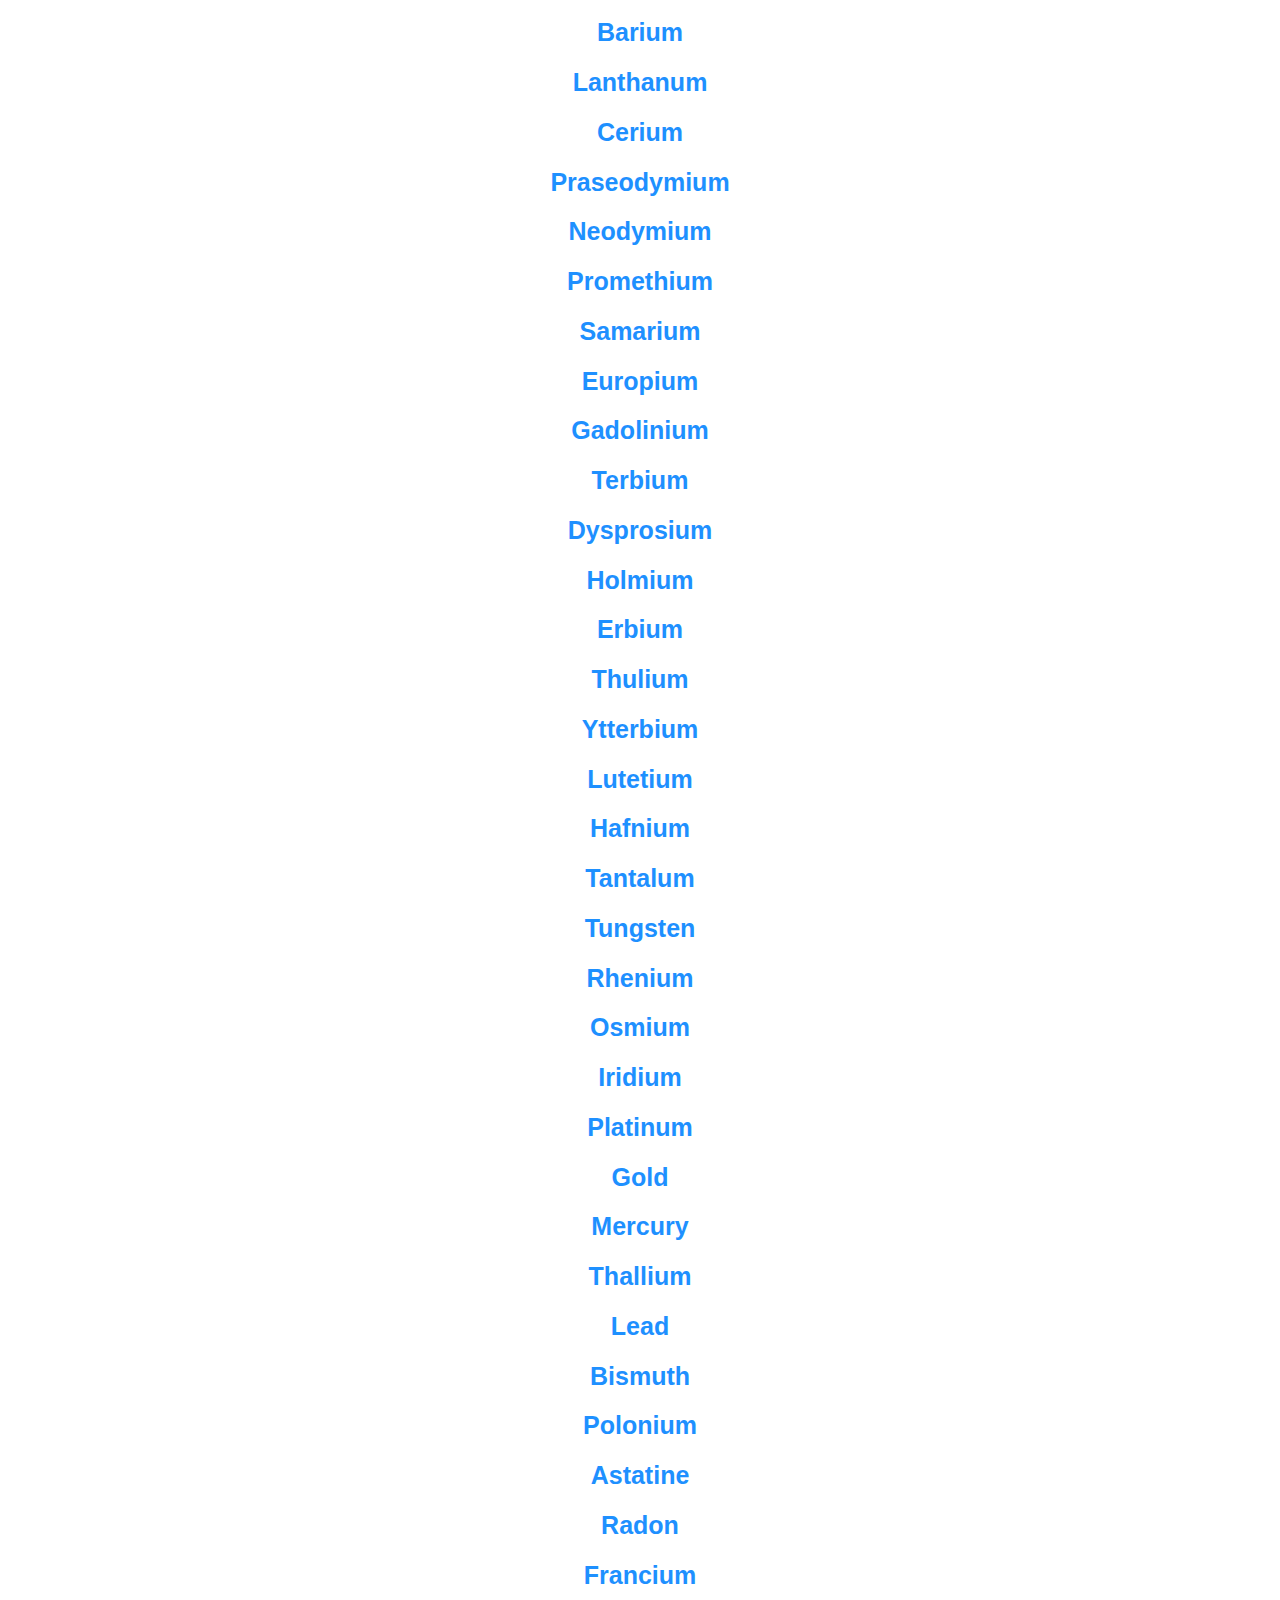
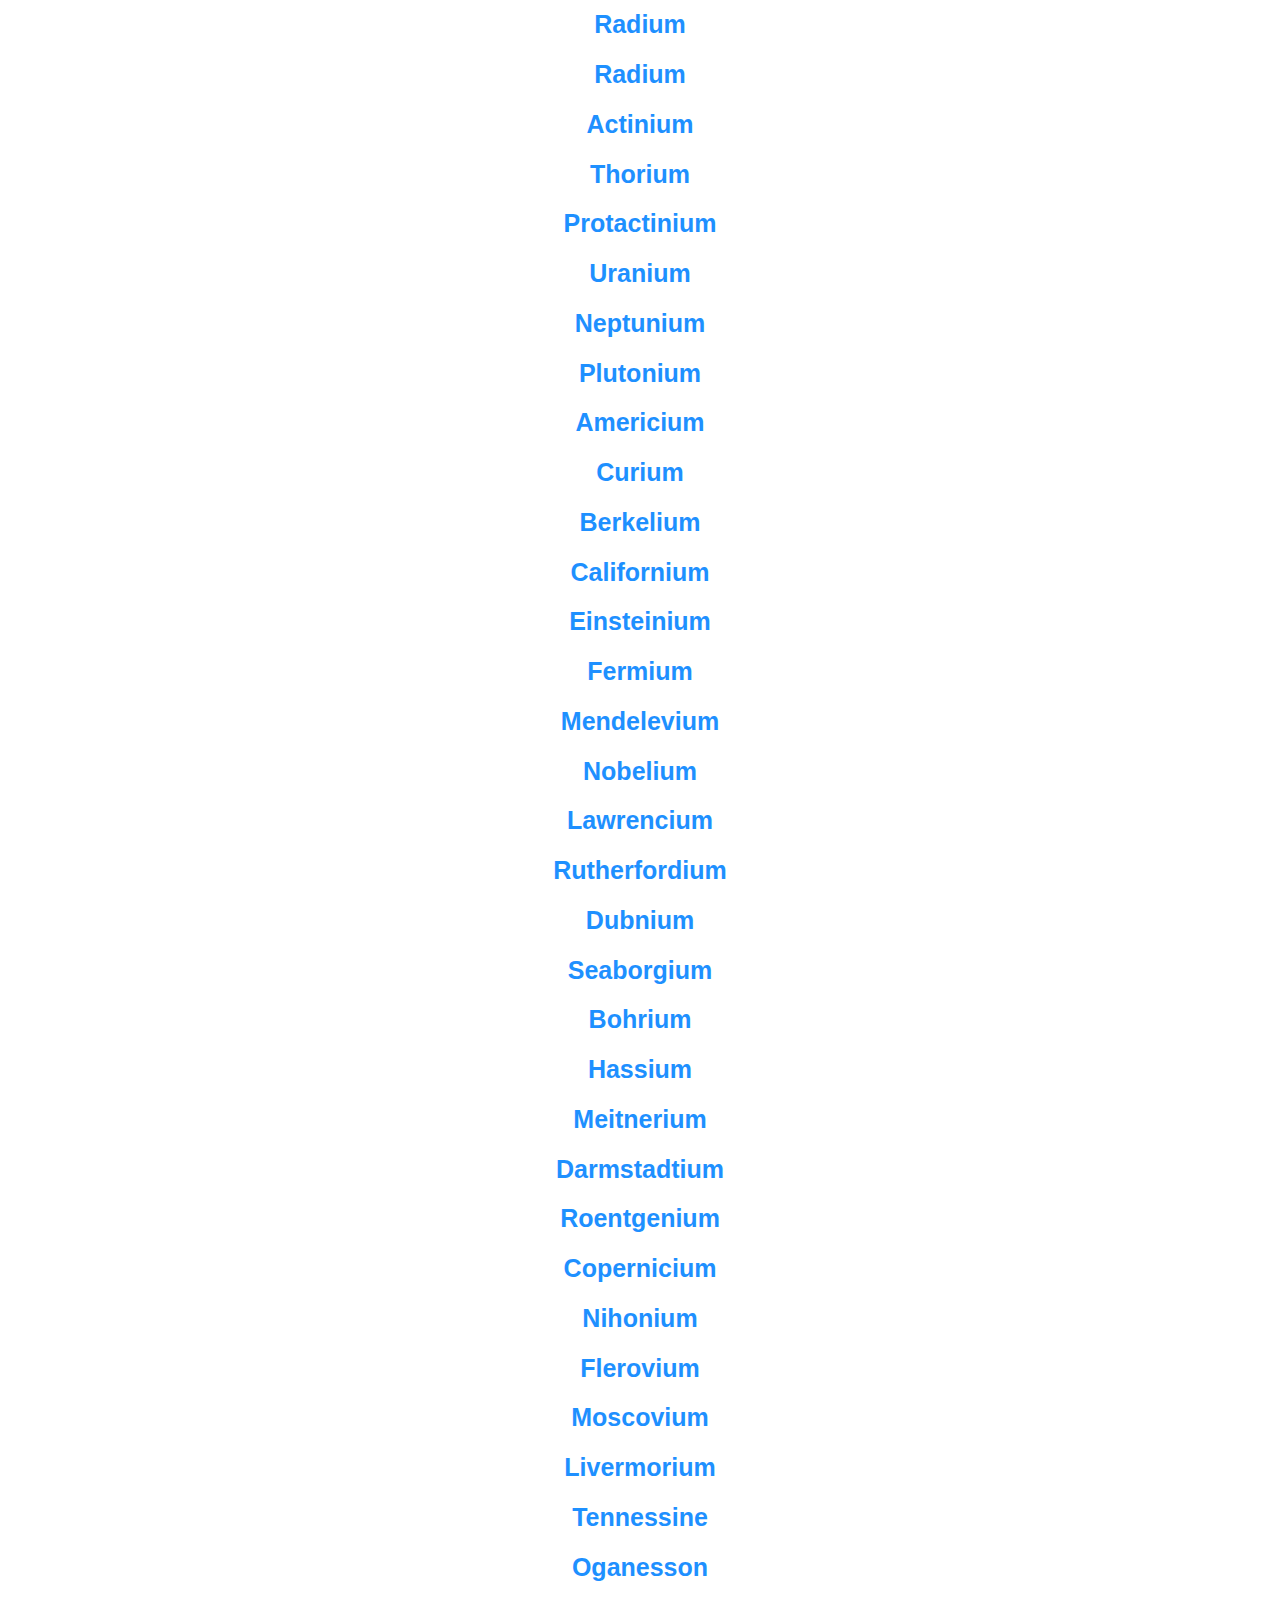
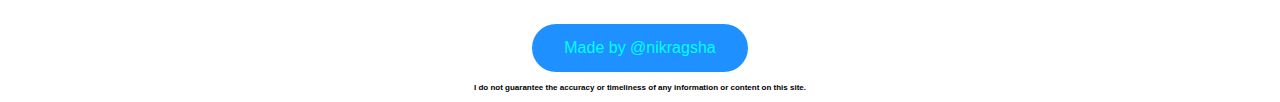
<file: symbol.html>
<!DOCTYPE html>
<html>
<head>

<title>Periodic Table - Flashcards</title>
<meta name="viewport" content="width=device-width, initial-scale=1">
<link rel="stylesheet" href="style.css">

</head>
<body>
<center>

<h1>Guess the symbol from the element!</h1>
<br>
<p><a href="/PeriodicTableFlashcards/index.html">Return home</a></p>
<p><a href="/PeriodicTableFlashcards/element.html">Click here to guess the element!</a></p>
<br>
<h3>Hover over or tap on the symbol to reveal the correct element.</h3>
<br>
<h4>If the flashcard does not flip please press and hold on the card.</h4>
<br>
<div class="container">
    <h2>Hydrogen<h2>
    <div class="overlay">
      <div class="text">H</div>
    </div>
   </div>
  
   <div class="container">
    <h2>Helium<h2>
    <div class="overlay">
      <div class="text">He</div>
    </div>
   </div>
  
   <div class="container">
    <h2>Lithium<h2>
    <div class="overlay">
      <div class="text">Li</div>
    </div>
   </div>
  
   <div class="container">
    <h2>Beryllium<h2>
    <div class="overlay">
      <div class="text">Be</div>
    </div>
   </div>
  
   <div class="container">
    <h2>Boron<h2>
    <div class="overlay">
      <div class="text">B</div>
    </div>
   </div>
  
   <div class="container">
    <h2>Carbon<h2>
    <div class="overlay">
      <div class="text">C</div>
    </div>
   </div>
  
   <div class="container">
    <h2>Nitrogen<h2>
    <div class="overlay">
      <div class="text">N</div>
    </div>
   </div>
  
   <div class="container">
    <h2>Oxygen<h2>
    <div class="overlay">
      <div class="text">O</div>
    </div>
   </div>
  
   <div class="container">
    <h2>Fluorine<h2>
    <div class="overlay">
      <div class="text">F</div>
    </div>
   </div>
  
   <div class="container">
    <h2>Neon<h2>
    <div class="overlay">
      <div class="text">Ne</div>
    </div>
   </div>
  
   <div class="container">
    <h2>Sodium<h2>
    <div class="overlay">
      <div class="text">Na</div>
    </div>
   </div>
  
   <div class="container">
    <h2>Magnesium<h2>
    <div class="overlay">
      <div class="text">Mg</div>
    </div>
   </div>
  
   <div class="container">
    <h2>Aluminum<h2>
    <div class="overlay">
      <div class="text">Al</div>
    </div>
   </div>
  
   <div class="container">
    <h2>Silicon<h2>
    <div class="overlay">
      <div class="text">Si</div>
    </div>
   </div>
  
   <div class="container">
    <h2>Phosphorus<h2>
    <div class="overlay">
      <div class="text">P</div>
    </div>
   </div>
  
   <div class="container">
    <h2>Sulfur<h2>
    <div class="overlay">
      <div class="text">S</div>
    </div>
   </div>
  
   <div class="container">
    <h2>Chlorine<h2>
    <div class="overlay">
      <div class="text">Cl</div>
    </div>
   </div>
  
   <div class="container">
    <h2>Argon<h2>
    <div class="overlay">
      <div class="text">Ar</div>
    </div>
   </div>
  
   <div class="container">
    <h2>Potassium<h2>
    <div class="overlay">
      <div class="text">K</div>
    </div>
   </div>
  
   <div class="container">
    <h2>Calcium<h2>
    <div class="overlay">
      <div class="text">Ca</div>
    </div>
   </div>
  
   <div class="container">
    <h2>Scandium<h2>
    <div class="overlay">
      <div class="text">Sc</div>
    </div>
   </div>
  
   <div class="container">
    <h2>Titanium<h2>
    <div class="overlay">
      <div class="text">Ti</div>
    </div>
   </div>
  
   <div class="container">
    <h2>Vanadium<h2>
    <div class="overlay">
      <div class="text">V</div>
    </div>
   </div>
  
   <div class="container">
    <h2>Chromium<h2>
    <div class="overlay">
      <div class="text">Cr</div>
    </div>
   </div>
  
   <div class="container">
    <h2>Manganese<h2>
    <div class="overlay">
      <div class="text">Mn</div>
    </div>
   </div>
  
   <div class="container">
    <h2>Iron<h2>
    <div class="overlay">
      <div class="text">Fe</div>
    </div>
   </div>
  
   <div class="container">
    <h2>Cobalt<h2>
    <div class="overlay">
      <div class="text">Co</div>
    </div>
   </div>
    
   <div class="container">
    <h2>Nickel<h2>
    <div class="overlay">
      <div class="text">Ni</div>
    </div>
   </div>
  
   <div class="container">
    <h2>Copper<h2>
    <div class="overlay">
      <div class="text">Cu</div>
    </div>
   </div>
  
   <div class="container">
    <h2>Zinc<h2>
    <div class="overlay">
      <div class="text">Zn</div>
    </div>
   </div>
  
   <div class="container">
    <h2>Gallium<h2>
    <div class="overlay">
      <div class="text">Ga</div>
    </div>
   </div>
  
   <div class="container">
    <h2>Germanium<h2>
    <div class="overlay">
      <div class="text">Ge</div>
    </div>
   </div>
  
   <div class="container">
    <h2>Arsenic<h2>
    <div class="overlay">
      <div class="text">As</div>
    </div>
   </div>
  
   <div class="container">
    <h2>Selenium<h2>
    <div class="overlay">
      <div class="text">Se</div>
    </div>
   </div>
  
   <div class="container">
    <h2>Bromine<h2>
    <div class="overlay">
      <div class="text">Br</div>
    </div>
   </div>
  
   <div class="container">
    <h2>Krypton<h2>
    <div class="overlay">
      <div class="text">Kr</div>
    </div>
   </div>
  
   <div class="container">
    <h2>Rubidium<h2>
    <div class="overlay">
      <div class="text">Rb</div>
    </div>
   </div>
  
   <div class="container">
    <h2>Strontium<h2>
    <div class="overlay">
      <div class="text">Sr</div>
    </div>
   </div>
  
   <div class="container">
    <h2>Yttrium<h2>
    <div class="overlay">
      <div class="text">Y</div>
    </div>
   </div>
  
   <div class="container">
    <h2>Zirconium<h2>
    <div class="overlay">
      <div class="text">Zr</div>
    </div>
   </div>
  
   <div class="container">
    <h2>Niobium<h2>
    <div class="overlay">
      <div class="text">Nb</div>
    </div>
   </div>
  
   <div class="container">
    <h2>Molybdenum<h2>
    <div class="overlay">
      <div class="text">Mo</div>
    </div>
   </div>
  
   <div class="container">
    <h2>Technetium<h2>
    <div class="overlay">
      <div class="text">Tc</div>
    </div>
   </div>
  
   <div class="container">
    <h2>Ruthenium<h2>
    <div class="overlay">
      <div class="text">Ru</div>
    </div>
   </div>
  
   <div class="container">
    <h2>Rhodium<h2>
    <div class="overlay">
      <div class="text">Rh</div>
    </div>
   </div>
  
   <div class="container">
    <h2>Palladium<h2>
    <div class="overlay">
      <div class="text">Pd</div>
    </div>
   </div>
  
   <div class="container">
    <h2>Silver<h2>
    <div class="overlay">
      <div class="text">Ag</div>
    </div>
   </div>
  
   <div class="container">
    <h2>Cadmium<h2>
    <div class="overlay">
      <div class="text">Cd</div>
    </div>
   </div>
  
   <div class="container">
    <h2>Indium<h2>
    <div class="overlay">
      <div class="text">In</div>
    </div>
   </div>
  
   <div class="container">
    <h2>Tin<h2>
    <div class="overlay">
      <div class="text">Sn</div>
    </div>
   </div>
  
   <div class="container">
    <h2>Antimony<h2>
    <div class="overlay">
      <div class="text">Sb</div>
    </div>
   </div>
  
   <div class="container">
    <h2>Tellurium<h2>
    <div class="overlay">
      <div class="text">Te</div>
    </div>
   </div>
  
   <div class="container">
    <h2>Iodine<h2>
    <div class="overlay">
      <div class="text">I</div>
    </div>
   </div>
  
   <div class="container">
    <h2>Iodine<h2>
    <div class="overlay">
      <div class="text">I</div>
    </div>
   </div>

   <div class="container">
    <h2>Xenon<h2>
    <div class="overlay">
      <div class="text">Xe</div>
    </div>
   </div>
  
   <div class="container">
    <h2>Barium<h2>
    <div class="overlay">
      <div class="text">Ba</div>
    </div>
   </div>
  
   <div class="container">
    <h2>Lanthanum<h2>
    <div class="overlay">
      <div class="text">La</div>
    </div>
   </div>
  
   <div class="container">
    <h2>Cerium<h2>
    <div class="overlay">
      <div class="text">Ce</div>
    </div>
   </div>
  
   <div class="container">
    <h2>Praseodymium<h2>
    <div class="overlay">
      <div class="text">Pr</div>
    </div>
   </div>
  
   <div class="container">
    <h2>Neodymium<h2>
    <div class="overlay">
      <div class="text">Nd</div>
    </div>
   </div>
  
   <div class="container">
    <h2>Promethium<h2>
    <div class="overlay">
      <div class="text">Pm</div>
    </div>
   </div>
  
   <div class="container">
    <h2>Samarium<h2>
    <div class="overlay">
      <div class="text">Sm</div>
    </div>
   </div>
  
   <div class="container">
    <h2>Europium<h2>
    <div class="overlay">
      <div class="text">Eu</div>
    </div>
   </div>
  
   <div class="container">
    <h2>Gadolinium<h2>
    <div class="overlay">
      <div class="text">Gd</div>
    </div>
   </div>
  
   <div class="container">
    <h2>Terbium<h2>
    <div class="overlay">
      <div class="text">Tb</div>
    </div>
   </div>
  
   <div class="container">
    <h2>Dysprosium<h2>
    <div class="overlay">
      <div class="text">Dy</div>
    </div>
   </div>
  
   <div class="container">
    <h2>Holmium<h2>
    <div class="overlay">
      <div class="text">Ho</div>
    </div>
   </div>
  
   <div class="container">
    <h2>Erbium<h2>
    <div class="overlay">
      <div class="text">Er</div>
    </div>
   </div>
  
   <div class="container">
    <h2>Thulium<h2>
    <div class="overlay">
      <div class="text">Tm</div>
    </div>
   </div>
  
   <div class="container">
    <h2>Ytterbium<h2>
    <div class="overlay">
      <div class="text">Yb</div>
    </div>
   </div>
  
   <div class="container">
    <h2>Lutetium<h2>
    <div class="overlay">
      <div class="text">Lu</div>
    </div>
   </div>
  
   <div class="container">
    <h2>Hafnium<h2>
    <div class="overlay">
      <div class="text">Hf</div>
    </div>
   </div>
  
   <div class="container">
    <h2>Tantalum<h2>
    <div class="overlay">
      <div class="text">Ta</div>
    </div>
   </div>
  
   <div class="container">
    <h2>Tungsten<h2>
    <div class="overlay">
      <div class="text">W</div>
    </div>
   </div>
  
   <div class="container">
    <h2>Rhenium<h2>
    <div class="overlay">
      <div class="text">Re</div>
    </div>
   </div>
  
   <div class="container">
    <h2>Osmium<h2>
    <div class="overlay">
      <div class="text">Os</div>
    </div>
   </div>
  
   <div class="container">
    <h2>Iridium<h2>
    <div class="overlay">
      <div class="text">Ir</div>
    </div>
   </div>
  
   <div class="container">
    <h2>Platinum<h2>
    <div class="overlay">
      <div class="text">Pt</div>
    </div>
   </div>
  
   <div class="container">
    <h2>Gold<h2>
    <div class="overlay">
      <div class="text">Au</div>
    </div>
   </div>
  
   <div class="container">
    <h2>Mercury<h2>
    <div class="overlay">
      <div class="text">Hg</div>
    </div>
   </div>
  
   <div class="container">
    <h2>Thallium<h2>
    <div class="overlay">
      <div class="text">Tl</div>
    </div>
   </div>
  
   <div class="container">
    <h2>Lead<h2>
    <div class="overlay">
      <div class="text">Pb</div>
    </div>
   </div>
  
   <div class="container">
    <h2>Bismuth<h2>
    <div class="overlay">
      <div class="text">Bi</div>
    </div>
   </div>
  
   <div class="container">
    <h2>Polonium<h2>
    <div class="overlay">
      <div class="text">Po</div>
    </div>
   </div>
  
   <div class="container">
    <h2>Astatine<h2>
    <div class="overlay">
      <div class="text">At</div>
    </div>
   </div>
  
   <div class="container">
    <h2>Radon<h2>
    <div class="overlay">
      <div class="text">Rn</div>
    </div>
   </div>
  
   <div class="container">
    <h2>Francium<h2>
    <div class="overlay">
      <div class="text">Fr</div>
    </div>
   </div>
  
   <div class="container">
    <h2>Radium<h2>
    <div class="overlay">
      <div class="text">Fr</div>
    </div>
   </div>
  
   <div class="container">
    <h2>Radium<h2>
    <div class="overlay">
      <div class="text">Ra</div>
    </div>
   </div>
  
   <div class="container">
    <h2>Actinium<h2>
    <div class="overlay">
      <div class="text">Ac</div>
    </div>
   </div>
  
   <div class="container">
    <h2>Thorium<h2>
    <div class="overlay">
      <div class="text">Th</div>
    </div>
   </div>
  
   <div class="container">
    <h2>Protactinium<h2>
    <div class="overlay">
      <div class="text">Pa</div>
    </div>
   </div>
  
   <div class="container">
    <h2>Uranium<h2>
    <div class="overlay">
      <div class="text">U</div>
    </div>
   </div>
  
   <div class="container">
    <h2>Neptunium<h2>
    <div class="overlay">
      <div class="text">Np</div>
    </div>
   </div>
  
   <div class="container">
    <h2>Plutonium<h2>
    <div class="overlay">
      <div class="text">Pu</div>
    </div>
   </div>
  
   <div class="container">
    <h2>Americium<h2>
    <div class="overlay">
      <div class="text">Am</div>
    </div>
   </div>
  
   <div class="container">
    <h2>Curium<h2>
    <div class="overlay">
      <div class="text">Cm</div>
    </div>
   </div>
  
   <div class="container">
    <h2>Berkelium<h2>
    <div class="overlay">
      <div class="text">Bk</div>
    </div>
   </div>
  
   <div class="container">
    <h2>Californium<h2>
    <div class="overlay">
      <div class="text">Cf</div>
    </div>
   </div>
  
   <div class="container">
    <h2>Einsteinium<h2>
    <div class="overlay">
      <div class="text">Es</div>
    </div>
   </div>
  
   <div class="container">
    <h2>Fermium<h2>
    <div class="overlay">
      <div class="text">Fm</div>
    </div>
   </div>
  
   <div class="container">
    <h2>Mendelevium<h2>
    <div class="overlay">
      <div class="text">Md</div>
    </div>
   </div>
  
   <div class="container">
    <h2>Nobelium<h2>
    <div class="overlay">
      <div class="text">No</div>
    </div>
   </div>
  
   <div class="container">
    <h2>Lawrencium<h2>
    <div class="overlay">
      <div class="text">Lr</div>
    </div>
   </div>
  
   <div class="container">
    <h2>Rutherfordium<h2>
    <div class="overlay">
      <div class="text">Rf</div>
    </div>
   </div>
  
   <div class="container">
    <h2>Dubnium<h2>
    <div class="overlay">
      <div class="text">Db</div>
    </div>
   </div>
  
   <div class="container">
    <h2>Seaborgium<h2>
    <div class="overlay">
      <div class="text">Sg</div>
    </div>
   </div>
  
   <div class="container">
    <h2>Bohrium<h2>
    <div class="overlay">
      <div class="text">Bh</div>
    </div>
   </div>
  
   <div class="container">
    <h2>Hassium<h2>
    <div class="overlay">
      <div class="text">Hs</div>
    </div>
   </div>
  
   <div class="container">
    <h2>Meitnerium<h2>
    <div class="overlay">
      <div class="text">Mt</div>
    </div>
   </div>
  
   <div class="container">
    <h2>Darmstadtium<h2>
    <div class="overlay">
      <div class="text">Ds</div>
    </div>
   </div>
  
   <div class="container">
    <h2>Roentgenium<h2>
    <div class="overlay">
      <div class="text">Rg</div>
    </div>
   </div>
  
   <div class="container">
    <h2>Copernicium<h2>
    <div class="overlay">
      <div class="text">Cn</div>
    </div>
   </div>
  
   <div class="container">
    <h2>Nihonium<h2>
    <div class="overlay">
      <div class="text">Nh</div>
    </div>
   </div>
  
   <div class="container">
    <h2>Flerovium<h2>
    <div class="overlay">
      <div class="text">Fl</div>
    </div>
   </div>
  
   <div class="container">
    <h2>Moscovium<h2>
    <div class="overlay">
      <div class="text">Mc</div>
    </div>
   </div>
  
   <div class="container">
    <h2>Livermorium<h2>
    <div class="overlay">
      <div class="text">Lv</div>
    </div>
   </div>

   <div class="container">
    <h2>Tennessine<h2>
    <div class="overlay">
      <div class="text">Ts</div>
    </div>
   </div>

   <div class="container">
    <h2>Oganesson<h2>
    <div class="overlay">
      <div class="text">Og</div>
    </div>
   </div>
  

<br>
<a href="https://github.com/nikragsha" style="color:#00FFFF;">Made by @nikragsha</a>
<br>
<h7><b>I do not guarantee the accuracy or timeliness of any information or content on this site.</b></h7>
</center>
</body>
</html>
</file>
<file: style.css>
body {
    color: #1E90FF;
    font-family: Arial, Helvetica, sans-serif;
  
  }
  .container {
    position: relative;
    width: 50%;
    block-size: fit-content;
    border-radius: 25px;
  }
  
  .image {
    display: block;
    width: 100%;
    height: auto;
    border-radius: 25px;
  }

  .overlay {
    position: absolute;
    bottom: 0;
    left: 0;
    right: 0;
    background-color: #1E90FF;
    border-radius: 25px;
    overflow: hidden;
    width: 100%;
    height: 100%;
    -webkit-transform: scale(0);
    -ms-transform: scale(0);
    transform: scale(0);
    -webkit-transition: .3s ease;
    transition: .3s ease;
  }
  
  .container:hover .overlay {
    -webkit-transform: scale(1);
    -ms-transform: scale(1);
    transform: scale(1);
  }
  
  .text {
    color: white;
    font-size: 20px;
    position: absolute;
    left: 50%;
    transform: translate(-50%, -50%);
   -ms-transform: translateX(-50%);
   -webkit-transform: translateX(-50%);
   -moz-transform: translateX(-50%);
   -o-transform: translateX(-50%);
    text-align: center;
  }
  
  h1 {
    color: #1E90FF;
    font-size: 30px;
  }
  
  h2 {
    color: #1E90FF;
    font-size: 25px;
  }
  
  h3 {
    color: #1E90FF;
    font-size: 25px;
  }
  
  h4 {
    color: #1E90FF;
    font-size: 20px;
  }
  
  h5 {
    color: white;
    font-size: 10px;
  }

  h6 {
    color: #1E90FF;
    font-size: 10px;
  }

  h7 {
    color: black;
    font-size: 8px;
  }
  
  a:link, a:visited {
      background-color: #1E90FF;
      border: none;
      border-radius: 25px;
      color: white;
      padding: 15px 32px;
      text-align: center;
      text-decoration: none;
      display: inline-block;
      font-size: 16px;
      margin: 4px 2px;
      cursor: pointer;
  }
  
  a:hover, a:active {
    background-color: white;
    color: #1E90FF;
  }
</file>
